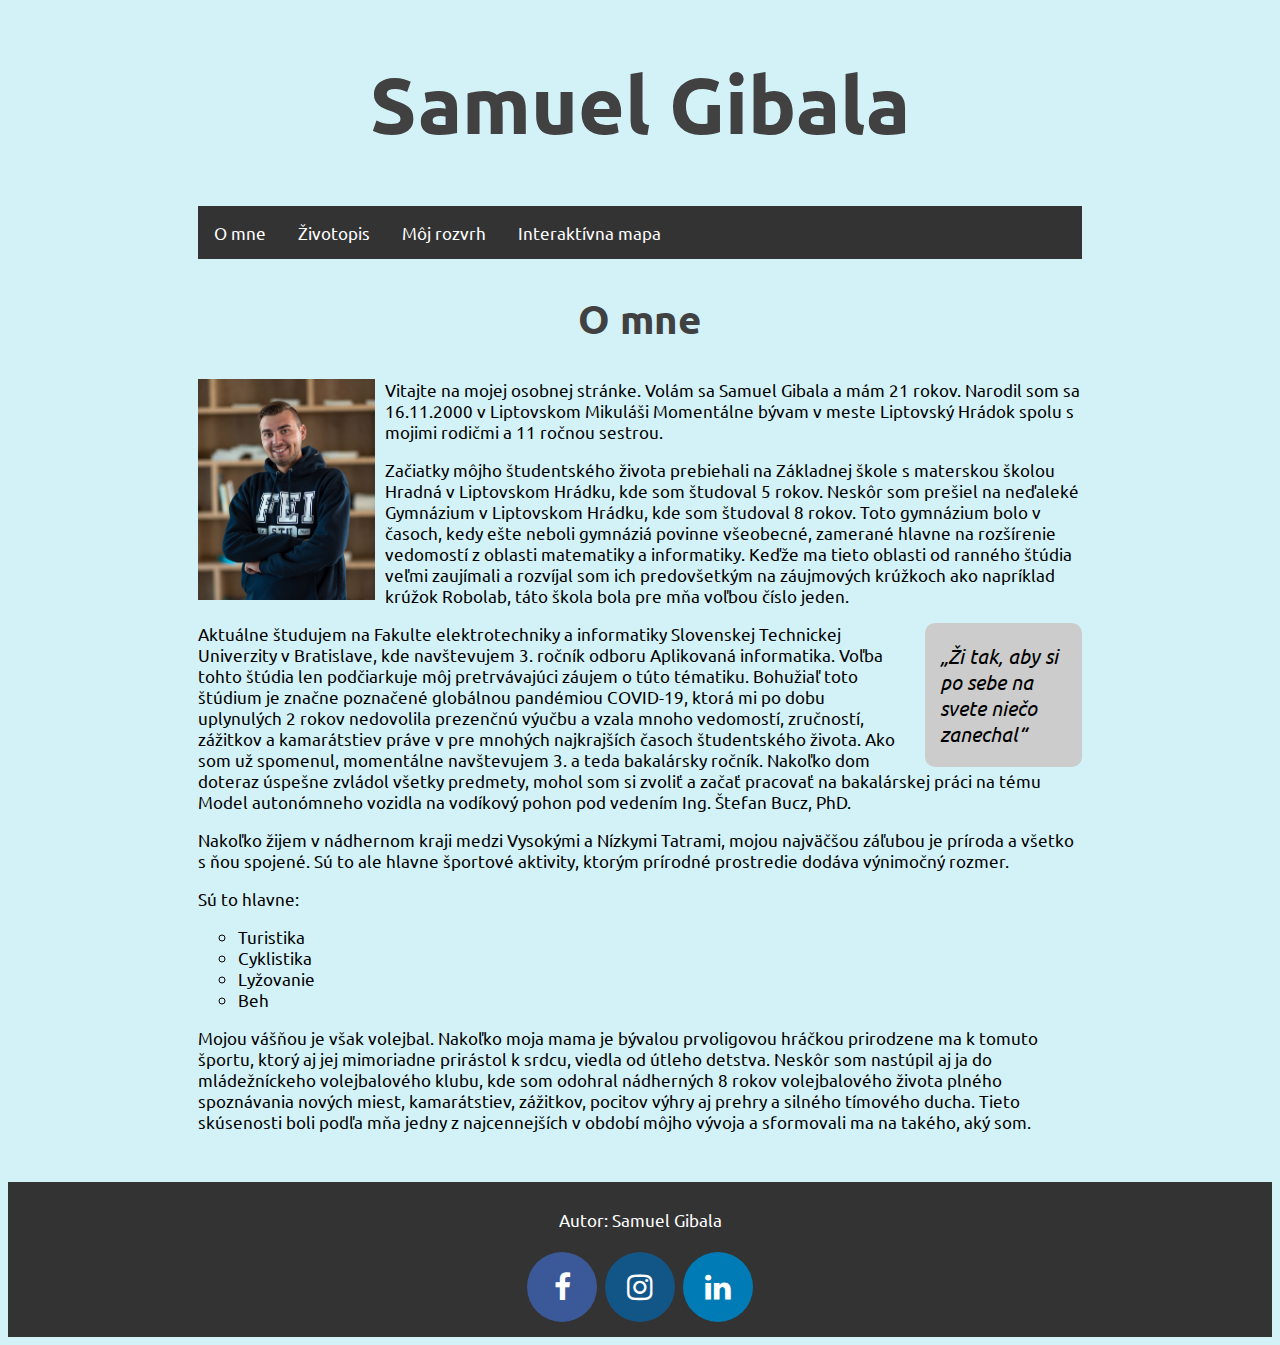
<file: index.html>
<!DOCTYPE html>
<html lang="sk">
<head>
    <meta charset="UTF-8">
    <meta name = "viewport"
          content="width=device-width, user-scalable=no, initial-scale=1.0, maximum-scale=1.0, minimum-scale=1.0">

    <title>O mne</title>
    <link rel="stylesheet" href="https://cdnjs.cloudflare.com/ajax/libs/font-awesome/4.7.0/css/font-awesome.min.css">
    <link rel="stylesheet" href="./css/style.css">
    <link rel="stylesheet" href="css/aboutMe.css">
</head>
<body>
<header>
    <hgroup>
        <h1>Samuel Gibala</h1>
    </hgroup>
</header>


<nav>
    <ul>
        <li><a href="./index.html">O mne</a></li>
        <li><a href="subpages/CV.html">Životopis</a></li>
        <li><a href="subpages/timetable.html">Môj rozvrh</a></li>
        <li><a href="subpages/interactiveMap.html">Interaktívna mapa</a></li>
    </ul>
</nav>

<div class="core">
    <section>
        <hgroup>
            <h2>O mne</h2>
        </hgroup>

        <img src="pictures/Gibala-2.jpg" alt="Moja fotografia">
        <p>
            Vitajte na mojej osobnej stránke. Volám sa Samuel Gibala a mám 21 rokov. Narodil som sa 16.11.2000 v Liptovskom Mikuláši
            Momentálne bývam v meste Liptovský Hrádok spolu s mojimi rodičmi a 11 ročnou sestrou.
        </p>

        <p>
            Začiatky môjho študentského života prebiehali na Základnej škole s materskou školou Hradná v Liptovskom Hrádku, kde som študoval
            5 rokov. Neskôr som prešiel na neďaleké Gymnázium v Liptovskom Hrádku, kde som študoval 8 rokov. Toto gymnázium bolo v časoch, kedy ešte neboli gymnáziá
            povinne všeobecné, zamerané hlavne na rozšírenie vedomostí z oblasti matematiky a informatiky. Keďže ma tieto oblasti od ranného štúdia veľmi zaujímali
            a rozvíjal som ich predovšetkým na záujmových krúžkoch ako napríklad krúžok Robolab, táto škola bola pre mňa voľbou číslo jeden.
        </p>

        <aside><q>Ži tak, aby si po sebe na svete niečo zanechal</q></aside>
        <p>
            Aktuálne študujem na Fakulte elektrotechniky a informatiky Slovenskej Technickej Univerzity v Bratislave, kde navštevujem 3. ročník odboru Aplikovaná informatika.
            Voľba tohto štúdia len podčiarkuje môj pretrvávajúci záujem o túto tématiku. Bohužiaľ toto štúdium je značne poznačené globálnou pandémiou COVID-19, ktorá
            mi po dobu uplynulých 2 rokov nedovolila prezenčnú výučbu a vzala mnoho vedomostí, zručností, zážitkov a kamarátstiev práve v pre mnohých najkrajších časoch študentského života.
            Ako som už spomenul, momentálne navštevujem 3. a teda bakalársky ročník. Nakoľko dom doteraz úspešne zvládol všetky predmety, mohol som si zvoliť a začať pracovať na bakalárskej práci
            na tému Model autonómneho vozidla na vodíkový pohon pod vedením Ing. Štefan Bucz, PhD.
        </p>


        <p>
            Nakoľko žijem v nádhernom kraji medzi Vysokými a Nízkymi Tatrami, mojou najväčšou záľubou je príroda a všetko s ňou spojené. Sú to ale hlavne
            športové aktivity, ktorým prírodné prostredie dodáva výnimočný rozmer.
        </p>
        <p>
            Sú to hlavne:
        </p>

        <ul>
            <li>Turistika</li>
            <li>Cyklistika</li>
            <li>Lyžovanie</li>
            <li>Beh</li>
        </ul>

        <p>
            Mojou vášňou je však volejbal. Nakoľko moja mama je bývalou prvoligovou hráčkou prirodzene ma k tomuto športu, ktorý aj jej mimoriadne prirástol k srdcu,
            viedla od útleho detstva. Neskôr som nastúpil aj ja do mládežníckeho volejbalového klubu, kde som odohral nádherných 8 rokov volejbalového života
            plného spoznávania nových miest, kamarátstiev, zážitkov, pocitov výhry aj prehry a silného tímového ducha. Tieto skúsenosti boli podľa mňa jedny z najcennejších
            v období môjho vývoja a sformovali ma na takého, aký som.
        </p>

    </section>
</div>

<footer>
    <p>Autor: Samuel Gibala</p>
    <div>
        <a href="https://www.facebook.com/samkog" class="fa fa-facebook" target="_blank"></a>
        <a href="https://www.instagram.com/samino13/" class="fa fa-instagram" target="_blank"></a>
        <a href="https://www.linkedin.com/in/samuel-gibala-695080229" class="fa fa-linkedin" target="_blank"></a>
    </div>
</footer>

</body>
</html>
</file>
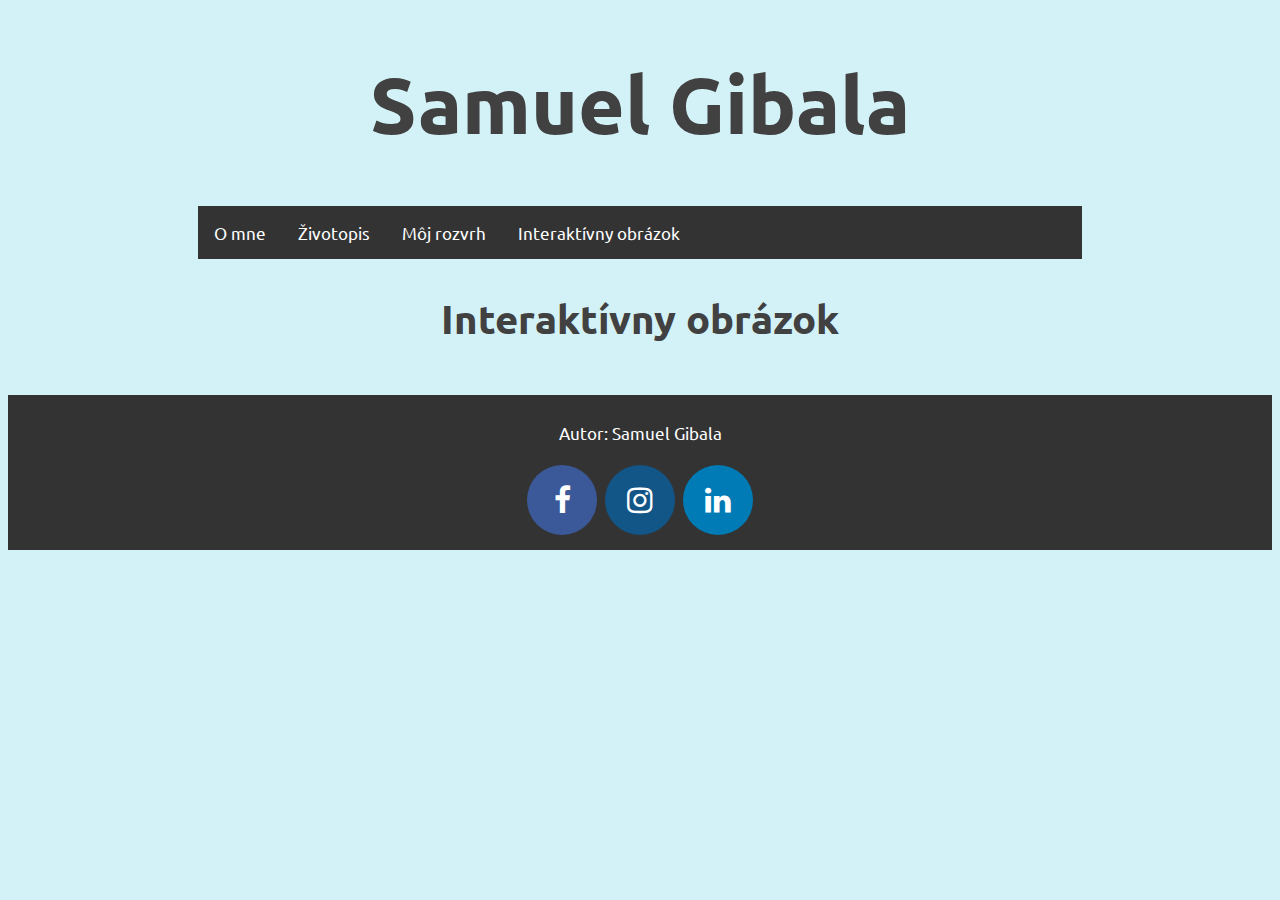
<file: podstranky/interaktivny-obrazok.html>
<!DOCTYPE html>
<html lang="sk">
<head>
    <meta charset="UTF-8">
    <meta name = "viewport"
          content="width=device-width, user-scalable=no, initial-scale=1.0, maximum-scale=1.0, minimum-scale=1.0">


    <title>Interaktívny obrázok</title>

    <link rel="stylesheet" href="https://cdnjs.cloudflare.com/ajax/libs/font-awesome/4.7.0/css/font-awesome.min.css">
    <link rel="stylesheet" href="../css/style.css">

</head>
<body>

<header>
    <hgroup>
        <h1>Samuel Gibala</h1>
    </hgroup>
</header>

<nav>
    <ul>
        <li><a href="../index.html">O mne</a></li>
        <li><a href="./zivotopis.html">Životopis</a></li>
        <li><a href="./moj-rozvrh.html">Môj rozvrh</a></li>
        <li><a href="./interaktivny-obrazok.html">Interaktívny obrázok</a></li>
    </ul>
</nav>

<section>
    <hgroup>
        <h2>Interaktívny obrázok</h2>
    </hgroup>
</section>

<footer>
    <p>Autor: Samuel Gibala</p>
    <div>
        <a href="https://www.facebook.com/samkog" class="fa fa-facebook" target="_blank"></a>
        <a href="https://www.instagram.com/samino13/" class="fa fa-instagram" target="_blank"></a>
        <a href="https://www.linkedin.com/in/samuel-gibala-695080229" class="fa fa-linkedin" target="_blank"></a>
    </div>
</footer>

</body>
</html>
</file>
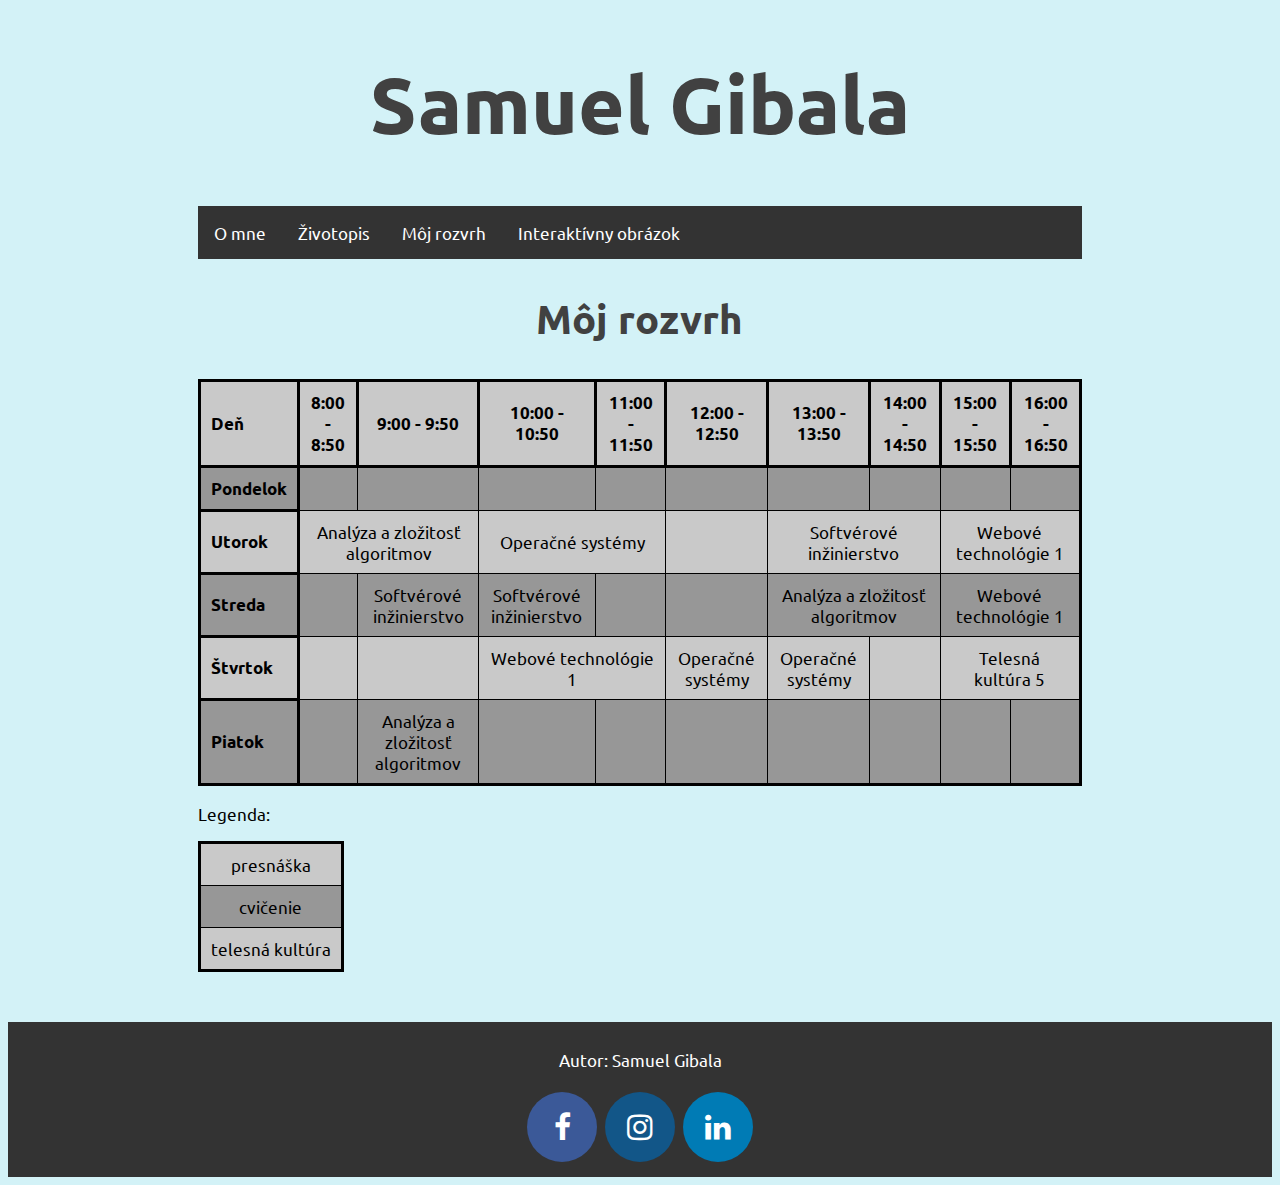
<file: podstranky/moj-rozvrh.html>
<!DOCTYPE html>
<html lang="sk">
<head>
    <meta charset="UTF-8">
    <meta name="viewport"
          content="width=device-width, user-scalable=no, initial-scale=1.0, maximum-scale=1.0, minimum-scale=1.0">

    <title>Môj rozvrh</title>

    <link rel="stylesheet" href="https://cdnjs.cloudflare.com/ajax/libs/font-awesome/4.7.0/css/font-awesome.min.css">
    <link rel="stylesheet" href="../css/style.css">
    <link rel="stylesheet" href="../css/table.css">
</head>
<body>

<header>
    <hgroup>
        <h1>Samuel Gibala</h1>
    </hgroup>
</header>

<nav>
    <ul>
        <li><a href="../index.html">O mne</a></li>
        <li><a href="./zivotopis.html">Životopis</a></li>
        <li><a href="./moj-rozvrh.html">Môj rozvrh</a></li>
        <li><a href="./interaktivny-obrazok.html">Interaktívny obrázok</a></li>
    </ul>
</nav>

<div class="core">
    <section>
        <hgroup>
            <h2>Môj rozvrh</h2>
        </hgroup>
        <div>
            <table>
                <tbody>
                <tr>
                    <th>Deň</th>
                    <th class="time">8:00 - 8:50</th>
                    <th class="time">9:00 - 9:50</th>
                    <th class="time">10:00 - 10:50</th>
                    <th class="time">11:00 - 11:50</th>
                    <th class="time">12:00 - 12:50</th>
                    <th class="time">13:00 - 13:50</th>
                    <th class="time">14:00 - 14:50</th>
                    <th class="time">15:00 - 15:50</th>
                    <th class="time">16:00 - 16:50</th>

                </tr>
                <tr>
                    <th>Pondelok</th>
                    <td>&nbsp;</td>
                    <td>&nbsp;</td>
                    <td>&nbsp;</td>
                    <td>&nbsp;</td>
                    <td>&nbsp;</td>
                    <td>&nbsp;</td>
                    <td>&nbsp;</td>
                    <td>&nbsp;</td>
                    <td>&nbsp;</td>

                </tr>
                <tr>
                    <th>Utorok</th>
                    <td colspan="2" class="cvicenie">Analýza a zložitosť algoritmov</td>
                    <td colspan="2" class="prednaska">Operačné systémy</td>
                    <td>&nbsp;</td>
                    <td colspan="2" class="prednaska">Softvérové inžinierstvo</td>
                    <td colspan="2" class="prednaska">Webové technológie 1</td>
                </tr>
                <tr>
                    <th>Streda</th>
                    <td>&nbsp;</td>
                    <td class="prednaska">Softvérové inžinierstvo</td>
                    <td class="cvicenie">Softvérové inžinierstvo</td>
                    <td>&nbsp;</td>
                    <td>&nbsp;</td>
                    <td colspan="2" class="prednaska">Analýza a zložitosť algoritmov</td>
                    <td colspan="2" class="prednaska">Webové technológie 1</td>

                </tr>
                <tr>
                    <th>Štvrtok</th>
                    <td>&nbsp;</td>
                    <td>&nbsp;</td>
                    <td colspan="2" class="cvicenie">Webové technológie 1</td>
                    <td class="prednaska">Operačné systémy</td>
                    <td class="cvicenie">Operačné systémy</td>
                    <td>&nbsp;</td>
                    <td colspan="2" class="telesna">Telesná kultúra 5</td>
                </tr>
                <tr>
                    <th>Piatok</th>
                    <td>&nbsp;</td>
                    <td class="cvicenie">Analýza a zložitosť algoritmov</td>
                    <td>&nbsp;</td>
                    <td>&nbsp;</td>
                    <td>&nbsp;</td>
                    <td>&nbsp;</td>
                    <td>&nbsp;</td>
                    <td>&nbsp;</td>
                    <td>&nbsp;</td>
                </tr>
                </tbody>
            </table>
            <p>Legenda: </p>
            <table>
                <tr><td class="prednaska"> presnáška </td></tr>
                <tr><td class="cvicenie"> cvičenie </td></tr>
                <tr><td class="telesna"> telesná kultúra </td></tr>
            </table>
        </div>
    </section>
</div>

<footer>
    <p>Autor: Samuel Gibala</p>
    <div>
        <a href="https://www.facebook.com/samkog" class="fa fa-facebook" target="_blank"></a>
        <a href="https://www.instagram.com/samino13/" class="fa fa-instagram" target="_blank"></a>
        <a href="https://www.linkedin.com/in/samuel-gibala-695080229" class="fa fa-linkedin" target="_blank"></a>
    </div>
</footer>

</body>
</html>
</file>
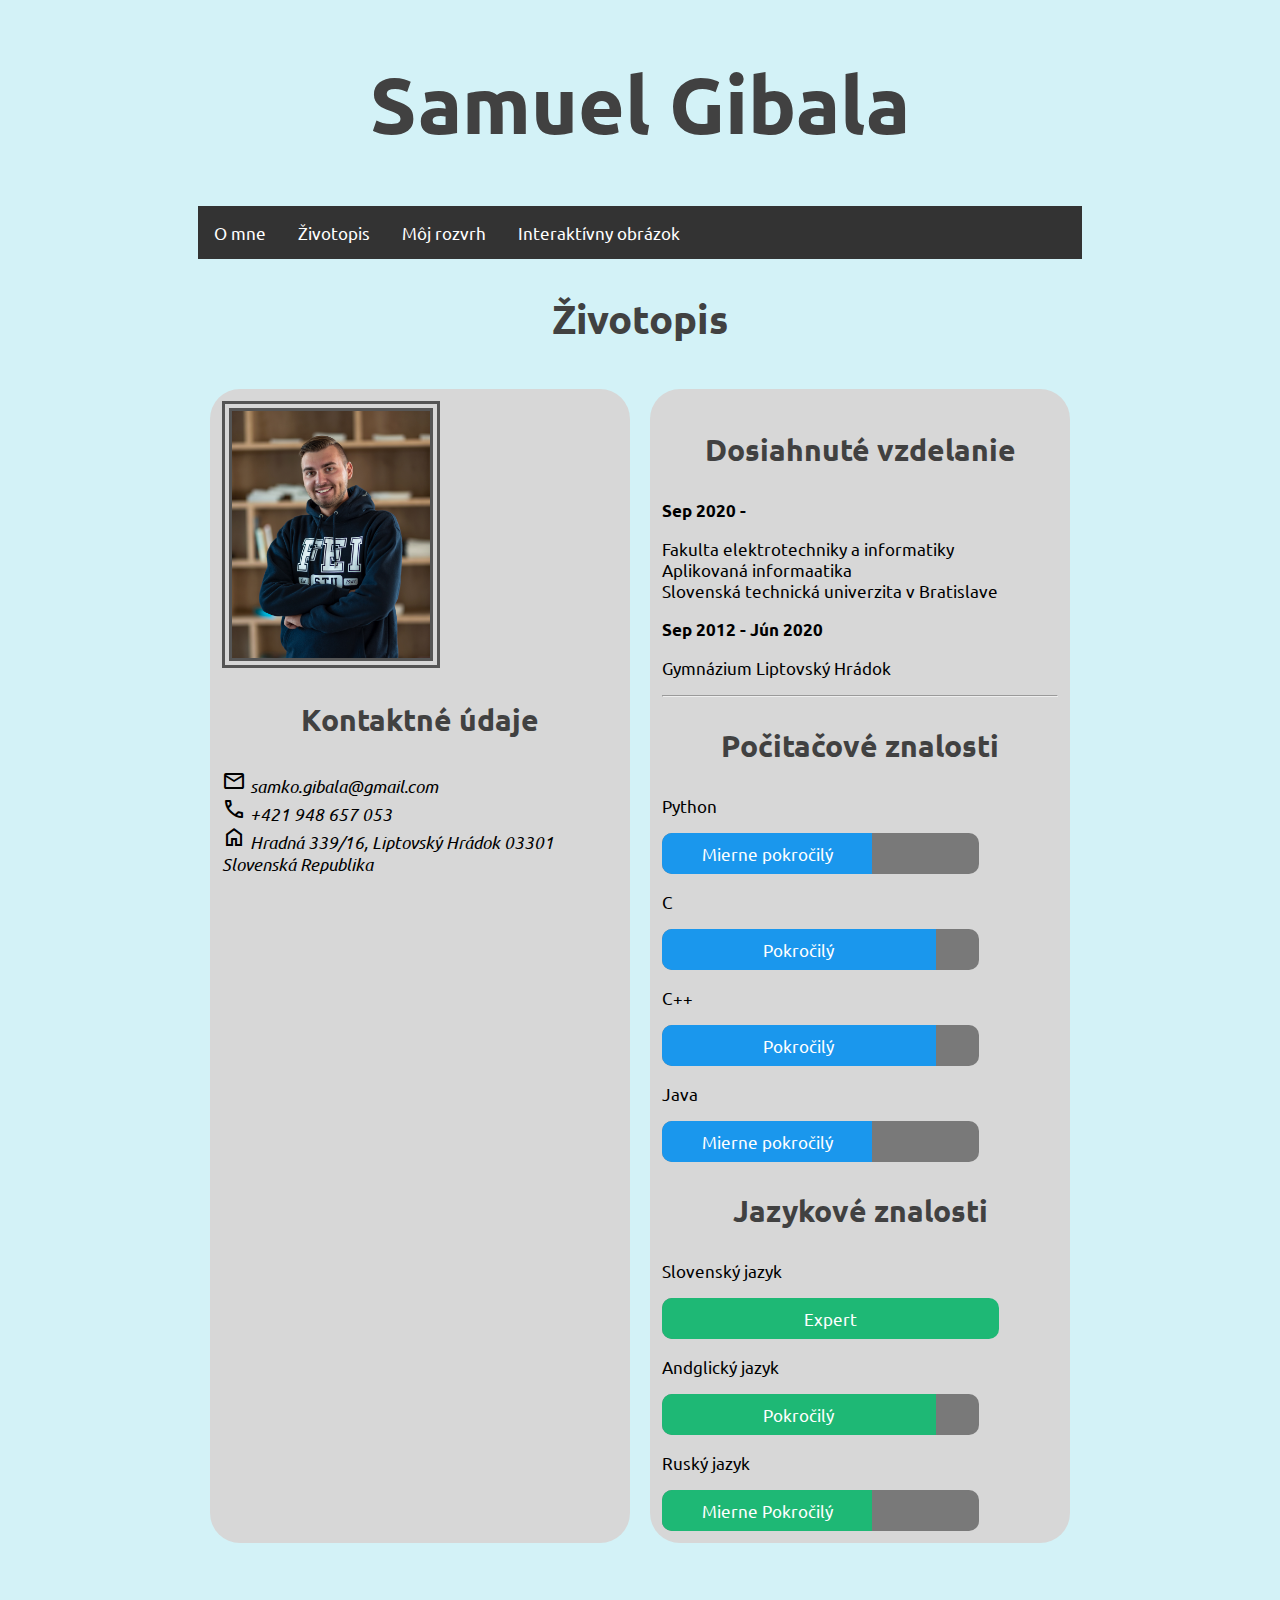
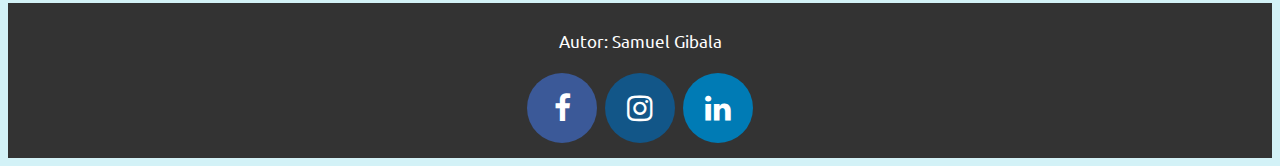
<file: podstranky/zivotopis.html>
<!DOCTYPE html>
<html lang="sk">
<head>
    <meta charset="UTF-8">
    <meta name = "viewport"
          content="width=device-width, user-scalable=no, initial-scale=1.0, maximum-scale=1.0, minimum-scale=1.0">

    <title>Životopis</title>

    <link rel="stylesheet" href="https://fonts.googleapis.com/css2?family=Material+Symbols+Outlined:opsz,wght,FILL,GRAD@20..48,100..700,0..1,-50..200" />
    <link rel="stylesheet" href="https://cdnjs.cloudflare.com/ajax/libs/font-awesome/4.7.0/css/font-awesome.min.css">
    <link rel="stylesheet" href="../css/style.css">
    <link rel="stylesheet" href="../css/cv.css">
</head>
<body>

<header>
    <hgroup>
        <h1>Samuel Gibala</h1>
    </hgroup>
</header>

<nav>
    <ul>
        <li><a href="../index.html">O mne</a></li>
        <li><a href="./zivotopis.html">Životopis</a></li>
        <li><a href="./moj-rozvrh.html">Môj rozvrh</a></li>
        <li><a href="./interaktivny-obrazok.html">Interaktívny obrázok</a></li>
    </ul>
</nav>

<div class="core">
    <section>
        <hgroup>
            <h2>Životopis</h2>
        </hgroup>

        <div class="flex-container">
            <div class="box">
                <div>
                    <img src="../obrazky/Gibala-2.jpg" alt="Moja fotografia" >
                </div>
                <div>
                    <hgroup>
                        <h3>Kontaktné údaje</h3>
                    </hgroup>
                    <address>
                        <i class="material-symbols-outlined">mail</i> samko.gibala@gmail.com<br>
                        <i class="material-symbols-outlined">call</i> +421 948 657 053<br>
                        <i class="material-symbols-outlined">home</i> Hradná 339/16, Liptovský Hrádok 03301 Slovenská Republika

                    </address>
                </div>
            </div>
            <div class="box">
                <div>
                    <hgroup>
                        <h3>Dosiahnuté vzdelanie</h3>
                    </hgroup>
                    <div>
                        <strong>Sep 2020 - </strong>

                        <p>Fakulta elektrotechniky a informatiky<br>
                        Aplikovaná informaatika<br>
                        Slovenská technická univerzita v Bratislave
                        </p>

                        <strong>Sep 2012 - Jún 2020</strong>

                        <p>Gymnázium Liptovský Hrádok</p>

                    </div>
                    <hr>
                </div>
                <div>
                    <hgroup>
                        <h3>Počitačové znalosti</h3>
                    </hgroup>
                    <div>
                        <p>Python</p>
                        <div class="skillBox">
                            <div class="skills Python">Mierne pokročilý</div>
                        </div>

                        <p>C</p>
                        <div class="skillBox">
                            <div class="skills C">Pokročilý</div>
                        </div>

                        <p>C++</p>
                        <div class="skillBox">
                            <div class="skills C++">Pokročilý</div>
                        </div>

                        <p>Java</p>
                        <div class="skillBox">
                            <div class="skills Java">Mierne pokročilý</div>
                        </div>
                    </div>
                </div>
                <div>
                    <hgroup>
                        <h3>Jazykové znalosti</h3>
                    </hgroup>
                    <div>
                        <p>Slovenský jazyk</p>
                        <div class="skillBox">
                            <div class="skills SK">Expert</div>
                        </div>

                        <p>Andglický jazyk</p>
                        <div class="skillBox">
                            <div class="skills ANJ">Pokročilý</div>
                        </div>

                        <p>Ruský jazyk</p>
                        <div class="skillBox">
                            <div class="skills RUJ">Mierne Pokročilý</div>
                        </div>

                    </div>
                </div>
            </div>
        </div>
    </section>
</div>

<footer>
    <p>Autor: Samuel Gibala</p>
    <div>
        <a href="https://www.facebook.com/samkog" class="fa fa-facebook" target="_blank"></a>
        <a href="https://www.instagram.com/samino13/" class="fa fa-instagram" target="_blank"></a>
        <a href="https://www.linkedin.com/in/samuel-gibala-695080229" class="fa fa-linkedin" target="_blank"></a>
    </div>
</footer>

</body>
</html>
</file>
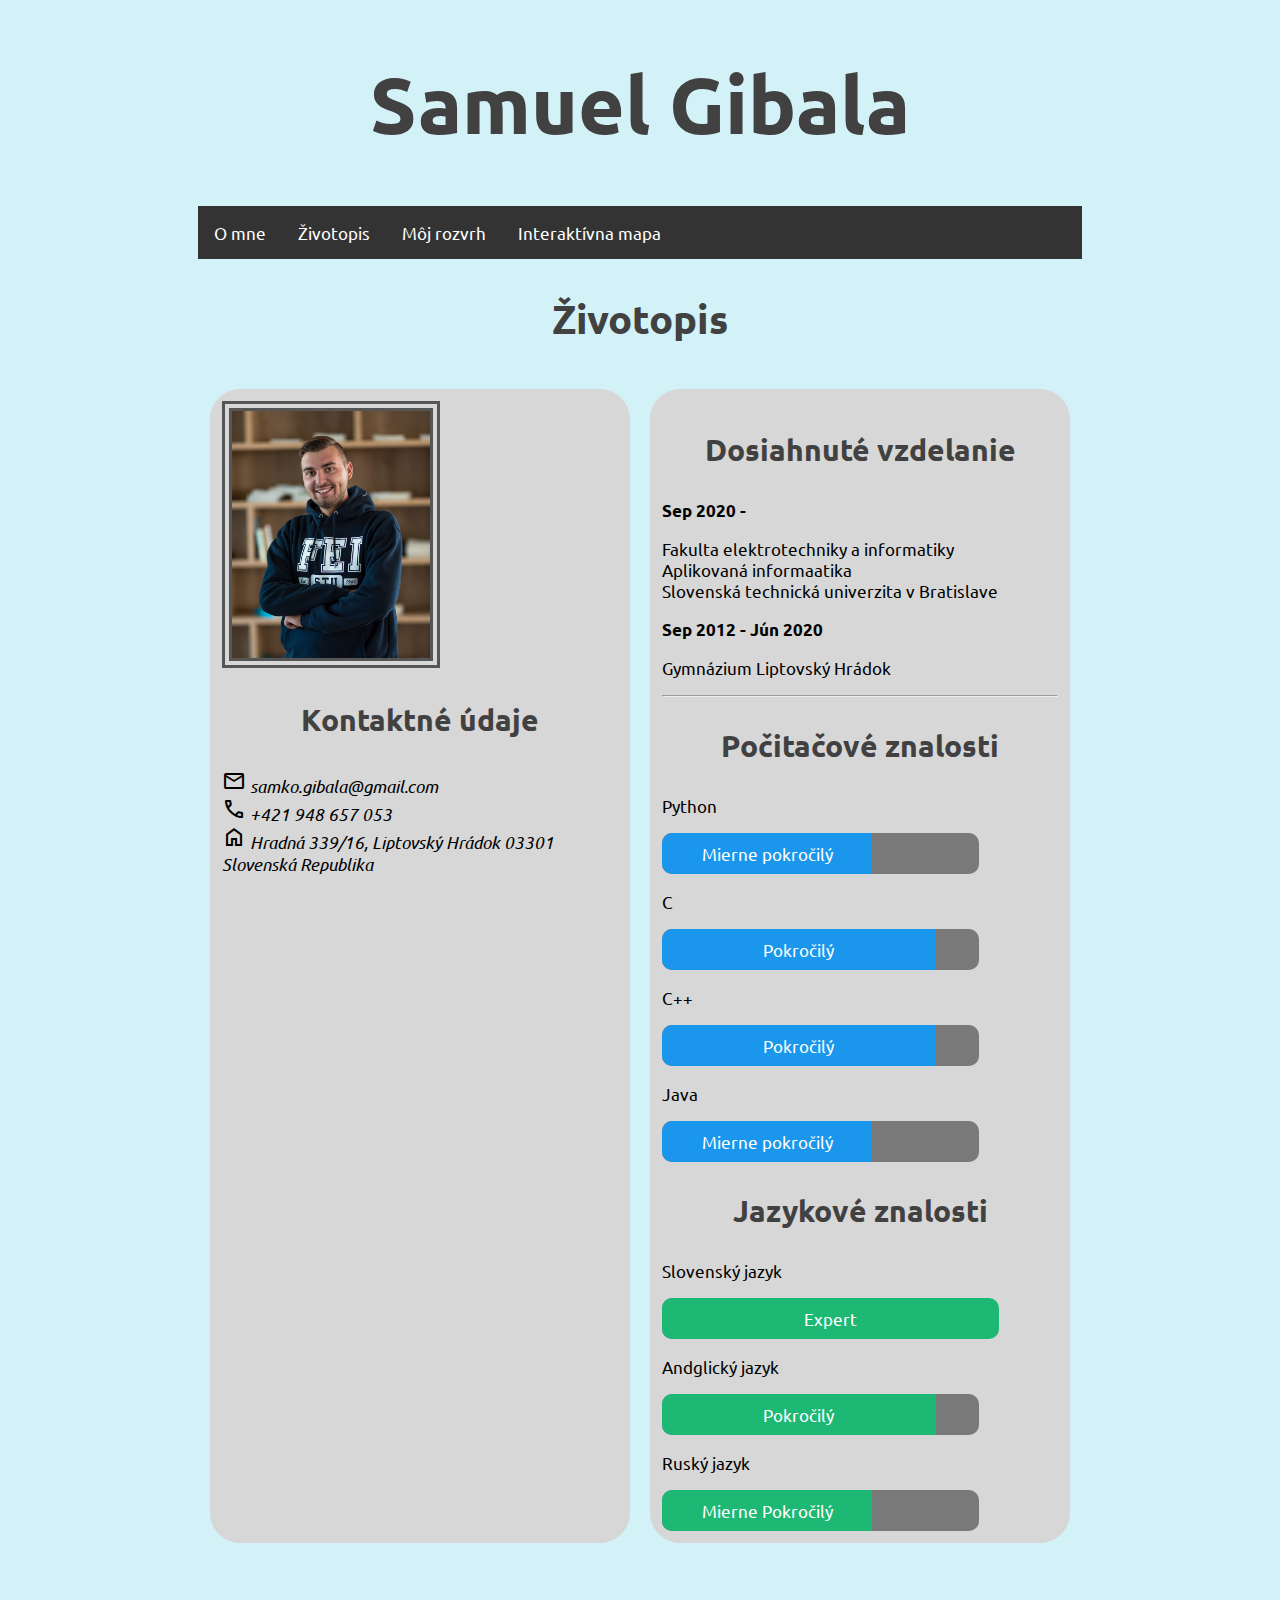
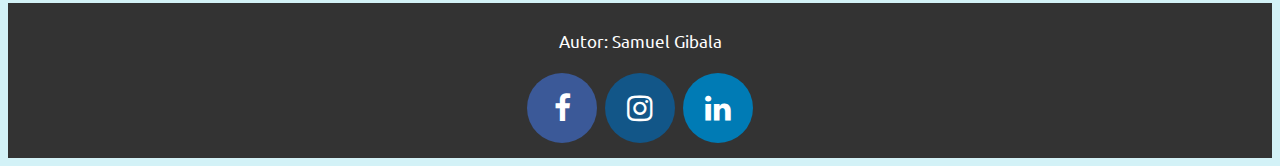
<file: subpages/CV.html>
<!DOCTYPE html>
<html lang="sk">
<head>
    <meta charset="UTF-8">
    <meta name = "viewport"
          content="width=device-width, user-scalable=no, initial-scale=1.0, maximum-scale=1.0, minimum-scale=1.0">

    <title>Životopis</title>

    <link rel="stylesheet" href="https://fonts.googleapis.com/css2?family=Material+Symbols+Outlined:opsz,wght,FILL,GRAD@20..48,100..700,0..1,-50..200">
    <link rel="stylesheet" href="https://cdnjs.cloudflare.com/ajax/libs/font-awesome/4.7.0/css/font-awesome.min.css">
    <link rel="stylesheet" href="../css/style.css">
    <link rel="stylesheet" href="../css/cv.css">
</head>
<body>

<header>
    <hgroup>
        <h1>Samuel Gibala</h1>
    </hgroup>
</header>

<nav>
    <ul>
        <li><a href="../index.html">O mne</a></li>
        <li><a href="./CV.html">Životopis</a></li>
        <li><a href="timetable.html">Môj rozvrh</a></li>
        <li><a href="interactiveMap.html">Interaktívna mapa</a></li>
    </ul>
</nav>

<div class="core">
    <section>
        <hgroup>
            <h2>Životopis</h2>
        </hgroup>

        <div class="flex-container">
            <div class="box">
                <div>
                    <img src="../pictures/Gibala-2.jpg" alt="Moja fotografia" >
                </div>
                <div>
                    <hgroup>
                        <h3>Kontaktné údaje</h3>
                    </hgroup>
                    <address>
                        <i class="material-symbols-outlined">mail</i> samko.gibala@gmail.com<br>
                        <i class="material-symbols-outlined">call</i> +421 948 657 053<br>
                        <i class="material-symbols-outlined">home</i> Hradná 339/16, Liptovský Hrádok 03301 Slovenská Republika

                    </address>
                </div>
            </div>
            <div class="box">
                <div>
                    <hgroup>
                        <h3>Dosiahnuté vzdelanie</h3>
                    </hgroup>
                    <div>
                        <strong>Sep 2020 - </strong>

                        <p>Fakulta elektrotechniky a informatiky<br>
                        Aplikovaná informaatika<br>
                        Slovenská technická univerzita v Bratislave
                        </p>

                        <strong>Sep 2012 - Jún 2020</strong>

                        <p>Gymnázium Liptovský Hrádok</p>

                    </div>
                    <hr>
                </div>
                <div>
                    <hgroup>
                        <h3>Počitačové znalosti</h3>
                    </hgroup>
                    <div>
                        <p>Python</p>
                        <div class="skillBox">
                            <div class="skills Python">Mierne pokročilý</div>
                        </div>

                        <p>C</p>
                        <div class="skillBox">
                            <div class="skills C">Pokročilý</div>
                        </div>

                        <p>C++</p>
                        <div class="skillBox">
                            <div class="skills C++">Pokročilý</div>
                        </div>

                        <p>Java</p>
                        <div class="skillBox">
                            <div class="skills Java">Mierne pokročilý</div>
                        </div>
                    </div>
                </div>
                <div>
                    <hgroup>
                        <h3>Jazykové znalosti</h3>
                    </hgroup>
                    <div>
                        <p>Slovenský jazyk</p>
                        <div class="skillBox">
                            <div class="skills SK">Expert</div>
                        </div>

                        <p>Andglický jazyk</p>
                        <div class="skillBox">
                            <div class="skills ANJ">Pokročilý</div>
                        </div>

                        <p>Ruský jazyk</p>
                        <div class="skillBox">
                            <div class="skills RUJ">Mierne Pokročilý</div>
                        </div>

                    </div>
                </div>
            </div>
        </div>
    </section>
</div>

<footer>
    <p>Autor: Samuel Gibala</p>
    <div>
        <a href="https://www.facebook.com/samkog" class="fa fa-facebook" target="_blank"></a>
        <a href="https://www.instagram.com/samino13/" class="fa fa-instagram" target="_blank"></a>
        <a href="https://www.linkedin.com/in/samuel-gibala-695080229" class="fa fa-linkedin" target="_blank"></a>
    </div>
</footer>

</body>
</html>
</file>
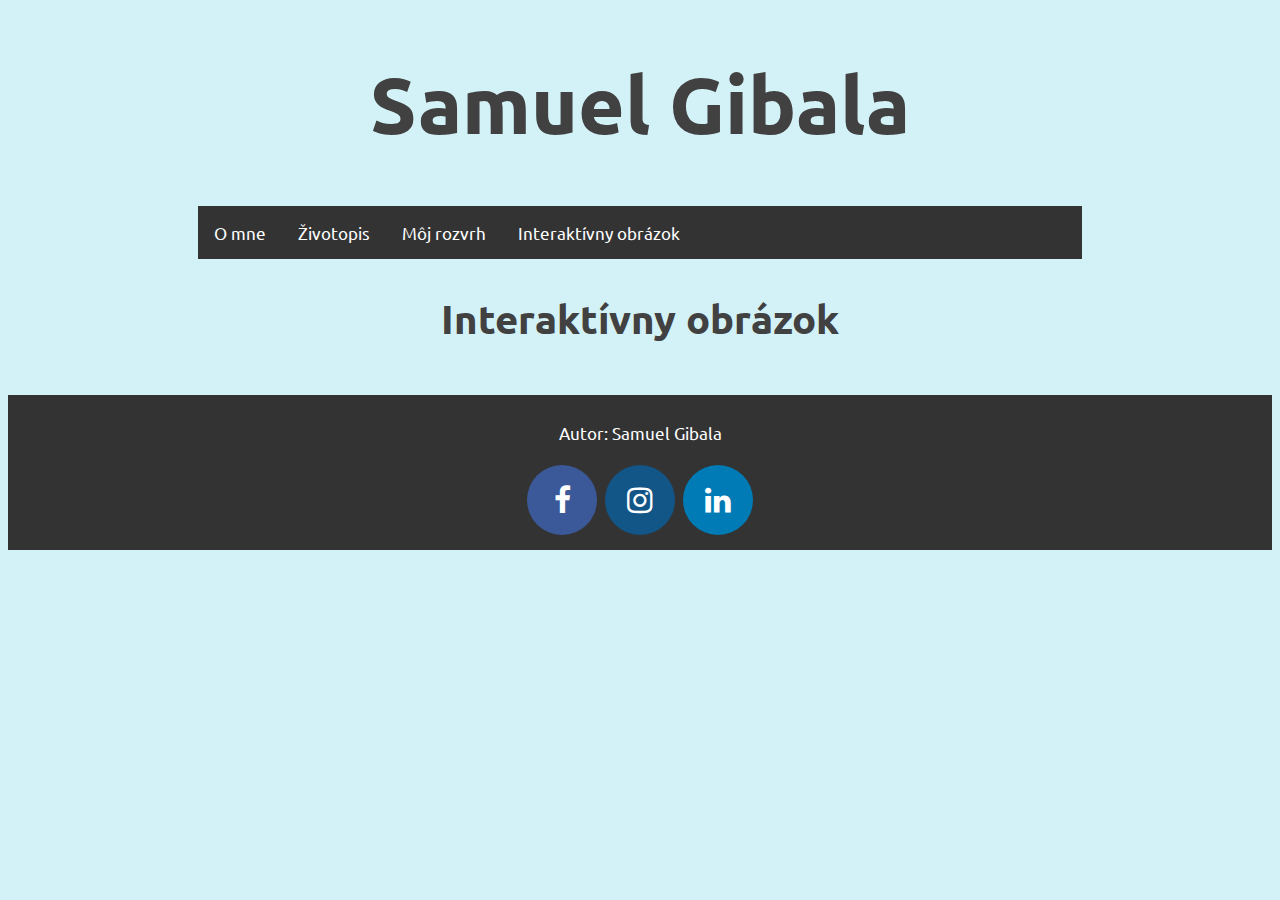
<file: subpages/interactive-picture.html>
<!DOCTYPE html>
<html lang="sk">
<head>
    <meta charset="UTF-8">
    <meta name = "viewport"
          content="width=device-width, user-scalable=no, initial-scale=1.0, maximum-scale=1.0, minimum-scale=1.0">


    <title>Interaktívny obrázok</title>

    <link rel="stylesheet" href="https://cdnjs.cloudflare.com/ajax/libs/font-awesome/4.7.0/css/font-awesome.min.css">
    <link rel="stylesheet" href="../css/style.css">

</head>
<body>

<header>
    <hgroup>
        <h1>Samuel Gibala</h1>
    </hgroup>
</header>

<nav>
    <ul>
        <li><a href="../index.html">O mne</a></li>
        <li><a href="CV.html">Životopis</a></li>
        <li><a href="timetable.html">Môj rozvrh</a></li>
        <li><a href="./interactive-picture.html">Interaktívny obrázok</a></li>
    </ul>
</nav>

<section>
    <hgroup>
        <h2>Interaktívny obrázok</h2>
    </hgroup>
</section>

<footer>
    <p>Autor: Samuel Gibala</p>
    <div>
        <a href="https://www.facebook.com/samkog" class="fa fa-facebook" target="_blank"></a>
        <a href="https://www.instagram.com/samino13/" class="fa fa-instagram" target="_blank"></a>
        <a href="https://www.linkedin.com/in/samuel-gibala-695080229" class="fa fa-linkedin" target="_blank"></a>
    </div>
</footer>

</body>
</html>
</file>
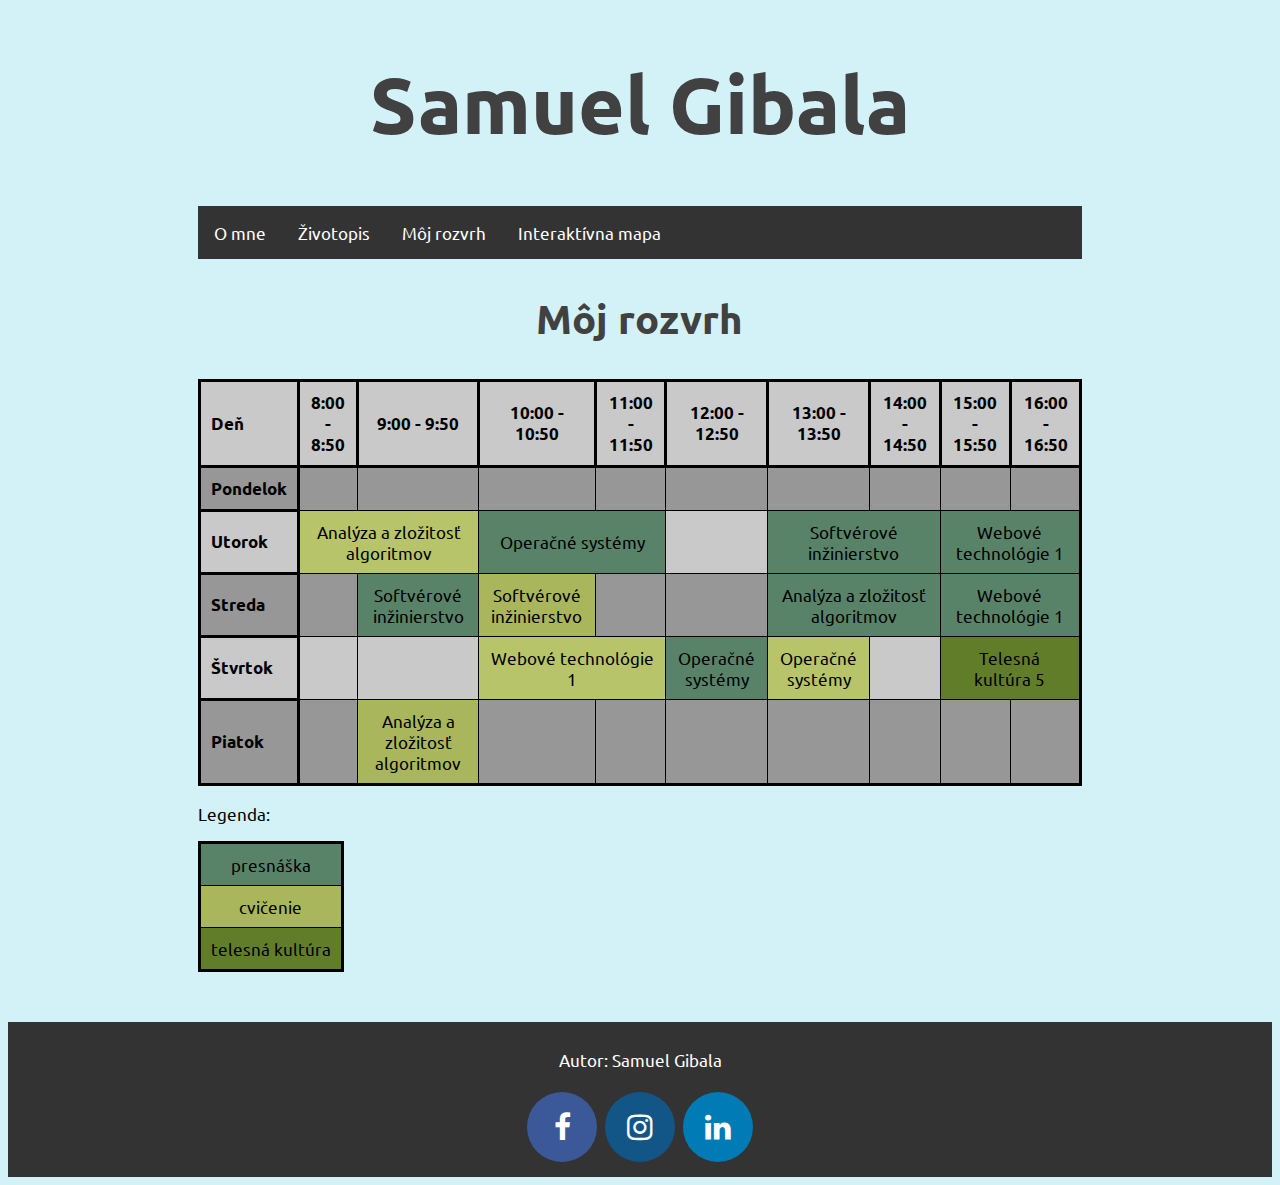
<file: subpages/timetable.html>
<!DOCTYPE html>
<html lang="sk">
<head>
    <meta charset="UTF-8">
    <meta name="viewport"
          content="width=device-width, user-scalable=no, initial-scale=1.0, maximum-scale=1.0, minimum-scale=1.0">

    <title>Môj rozvrh</title>

    <link rel="stylesheet" href="https://cdnjs.cloudflare.com/ajax/libs/font-awesome/4.7.0/css/font-awesome.min.css">
    <link rel="stylesheet" href="../css/style.css">
    <link rel="stylesheet" href="../css/table.css">
</head>
<body>

<header>
    <hgroup>
        <h1>Samuel Gibala</h1>
    </hgroup>
</header>

<nav>
    <ul>
        <li><a href="../index.html">O mne</a></li>
        <li><a href="CV.html">Životopis</a></li>
        <li><a href="./timetable.html">Môj rozvrh</a></li>
        <li><a href="interactiveMap.html">Interaktívna mapa</a></li>
    </ul>
</nav>

<div class="core">
    <section>
        <hgroup>
            <h2>Môj rozvrh</h2>
        </hgroup>
        <div class="timetable">
            <table>
                <tbody>
                <tr>
                    <th>Deň</th>
                    <th class="time">8:00 - 8:50</th>
                    <th class="time">9:00 - 9:50</th>
                    <th class="time">10:00 - 10:50</th>
                    <th class="time">11:00 - 11:50</th>
                    <th class="time">12:00 - 12:50</th>
                    <th class="time">13:00 - 13:50</th>
                    <th class="time">14:00 - 14:50</th>
                    <th class="time">15:00 - 15:50</th>
                    <th class="time">16:00 - 16:50</th>

                </tr>
                <tr>
                    <th>Pondelok</th>
                    <td>&nbsp;</td>
                    <td>&nbsp;</td>
                    <td>&nbsp;</td>
                    <td>&nbsp;</td>
                    <td>&nbsp;</td>
                    <td>&nbsp;</td>
                    <td>&nbsp;</td>
                    <td>&nbsp;</td>
                    <td>&nbsp;</td>

                </tr>
                <tr>
                    <th>Utorok</th>
                    <td colspan="2" class="seminar">Analýza a zložitosť algoritmov</td>
                    <td colspan="2" class="lecture">Operačné systémy</td>
                    <td>&nbsp;</td>
                    <td colspan="2" class="lecture">Softvérové inžinierstvo</td>
                    <td colspan="2" class="lecture">Webové technológie 1</td>
                </tr>
                <tr>
                    <th>Streda</th>
                    <td>&nbsp;</td>
                    <td class="lecture">Softvérové inžinierstvo</td>
                    <td class="seminar">Softvérové inžinierstvo</td>
                    <td>&nbsp;</td>
                    <td>&nbsp;</td>
                    <td colspan="2" class="lecture">Analýza a zložitosť algoritmov</td>
                    <td colspan="2" class="lecture">Webové technológie 1</td>

                </tr>
                <tr>
                    <th>Štvrtok</th>
                    <td>&nbsp;</td>
                    <td>&nbsp;</td>
                    <td colspan="2" class="seminar">Webové technológie 1</td>
                    <td class="lecture">Operačné systémy</td>
                    <td class="seminar">Operačné systémy</td>
                    <td>&nbsp;</td>
                    <td colspan="2" class="sport">Telesná kultúra 5</td>
                </tr>
                <tr>
                    <th>Piatok</th>
                    <td>&nbsp;</td>
                    <td class="seminar">Analýza a zložitosť algoritmov</td>
                    <td>&nbsp;</td>
                    <td>&nbsp;</td>
                    <td>&nbsp;</td>
                    <td>&nbsp;</td>
                    <td>&nbsp;</td>
                    <td>&nbsp;</td>
                    <td>&nbsp;</td>
                </tr>
                </tbody>
            </table>
        </div>
        <p>Legenda: </p>
        <table>
            <tr><td class="lecture"> presnáška </td></tr>
            <tr><td class="seminar"> cvičenie </td></tr>
            <tr><td class="sport"> telesná kultúra </td></tr>
        </table>

    </section>
</div>

<footer>
    <p>Autor: Samuel Gibala</p>
    <div>
        <a href="https://www.facebook.com/samkog" class="fa fa-facebook" target="_blank"></a>
        <a href="https://www.instagram.com/samino13/" class="fa fa-instagram" target="_blank"></a>
        <a href="https://www.linkedin.com/in/samuel-gibala-695080229" class="fa fa-linkedin" target="_blank"></a>
    </div>
</footer>

</body>
</html>
</file>
<file: css/style.css>
@font-face {
    font-family: MyUbuntu;
    src: url("../fonts/Ubuntu/Ubuntu-Regular.ttf");

}

@font-face {
    font-family: MyUbuntu;
    src: url("../fonts/Ubuntu/Ubuntu-Bold.ttf");
    font-weight: bold;
}

@font-face {
    font-family: MyUbuntu;
    src: url("../fonts/Ubuntu/Ubuntu-Italic.ttf");
    font-style: italic;
}

@font-face {
    font-family: MyUbuntu;
    src: url("../fonts/Ubuntu/Ubuntu-BoldItalic.ttf");
    font-weight: bold;
    font-style: italic;
}

body{
    background-color: rgba(181,234,242,0.6);
    font-family: MyUbuntu, serif;
    font-size: 17px;
}

h1{
    font-size: 80px;
}

h2{
    font-size: 40px
}

h3{
    font-size: 30px;
}

h4{
    font-size: 20px;
    padding: 0 0 20px 0;
}

hgroup{
    text-align: center;
    color: rgb(65,65,65);
}

nav ul{
    list-style-type: none;
    margin: 0 15%;
    padding: 0;
    overflow: hidden;
    background-color: rgb(51,51,51);
}

nav ul li{
    float: left;
}

nav ul li a{
    display: inline-block;
    color: rgb(255,255,255);
    text-align: left;
    padding: 16px;
    text-decoration: none;
}

li a:hover{
    background-color: rgba(255, 120, 110,1);
}

.core{
    width: 70%;
    margin: 0 15%;
}

ul{
    list-style-type: circle;
}

footer{
    text-align: center;
    padding: 10px;
    margin: 50px 0 0 0;
    background-color: rgb(51,51,51);;
    color: rgb(255,255,255);
    position: relative;
    bottom: 0;
    clear: both;
}

.fa {
    padding: 20px;
    text-align: center;
    margin: 5px 2px;
    font-size: 30px;
    width: 30px;
    border-radius: 50%;
    text-decoration: none;
}
.fa-facebook {
    background: rgb(59,89,152);
    color: rgb(255,255,255);
}

.fa-linkedin {
    background: rgb(0,123,181);
    color: rgb(255,255,255);
}
.fa-instagram {
    background: rgb(18,86,136);
    color: rgb(255,255,255);
}

.fa:hover {
    opacity: 0.7;
}
</file>
<file: css/aboutMe.css>
img{
    float: left;
    width: 20%;
    height: auto;
    margin-right: 10px;
    margin-bottom: 10px;
}

aside {
    width: 15%;
    min-width: 110px;
    max-width: 300px;
    font-size: larger;
    padding: 20px 10px 20px 15px;
    margin-left: 15px;
    float: right;
    font-style: italic;
    background-color: rgb(204,204,204);
    border-radius: 10px;
}
</file>
<file: css/table.css>
td {
    border: 1px solid;
}

.timetable{
    overflow: auto;
}

table{
    border-collapse: collapse;
    background-color: rgba(201,201,201);
}

table, th{
    border: 3px solid;
    text-align: left;
}

th,td {
    vertical-align: center;
    padding: 10px;
}

td, .time{
    text-align: center;
}

tr:nth-child(even){
    background-color: rgb(151, 151, 151);
}

.lecture{
    background-color: rgb(89, 131, 104);
}

.seminar{
    background-color: rgba(176, 194, 67, 0.71);
}

.sport{
    background-color: rgb(97,125,42);
}
</file>
<file: css/cv.css>
.flex-container{
    display: flex;
    flex-wrap: wrap;
    width: 100%;
    margin: 0;
    justify-content: center;
}

.flex-container .box{
    width: calc(50% - 46px);
    min-width: 200px;
    margin: 10px;
    padding: 12px;
    text-align: left;
    background-color: rgb(215, 215, 215);
    border-radius: 30px;
}

.flex-container .box img{
    width: 50%;
    height: auto;
    border-width: 10px;
    border-style: double;
    border-color: rgb(85,85,85);
}

.skillBox{
    width: 80%;
    background-color: rgb(121, 121, 121);
    border-radius: 10px;
}

.skills{
    text-align: center;
    padding: 10px;
    color: rgb(255,255,255);
    border-radius: 10px 0 0 10px;
}

.Python{width: 60%; background-color: rgb(26, 151, 237);}
.C{width: 80%; background-color: rgb(26, 151, 237);}
.C\+\+{width: 80%; background-color: rgb(26, 151, 237);}
.Java{width: 60%; background-color: rgb(26, 151, 237);}
.SK{width: 100%; background-color: rgb(30, 184, 117); border-radius: 10px}
.ANJ{width: 80%; background-color: rgb(30, 184, 117);}
.RUJ{width: 60%; background-color: rgb(30, 184, 117);}
</file>
